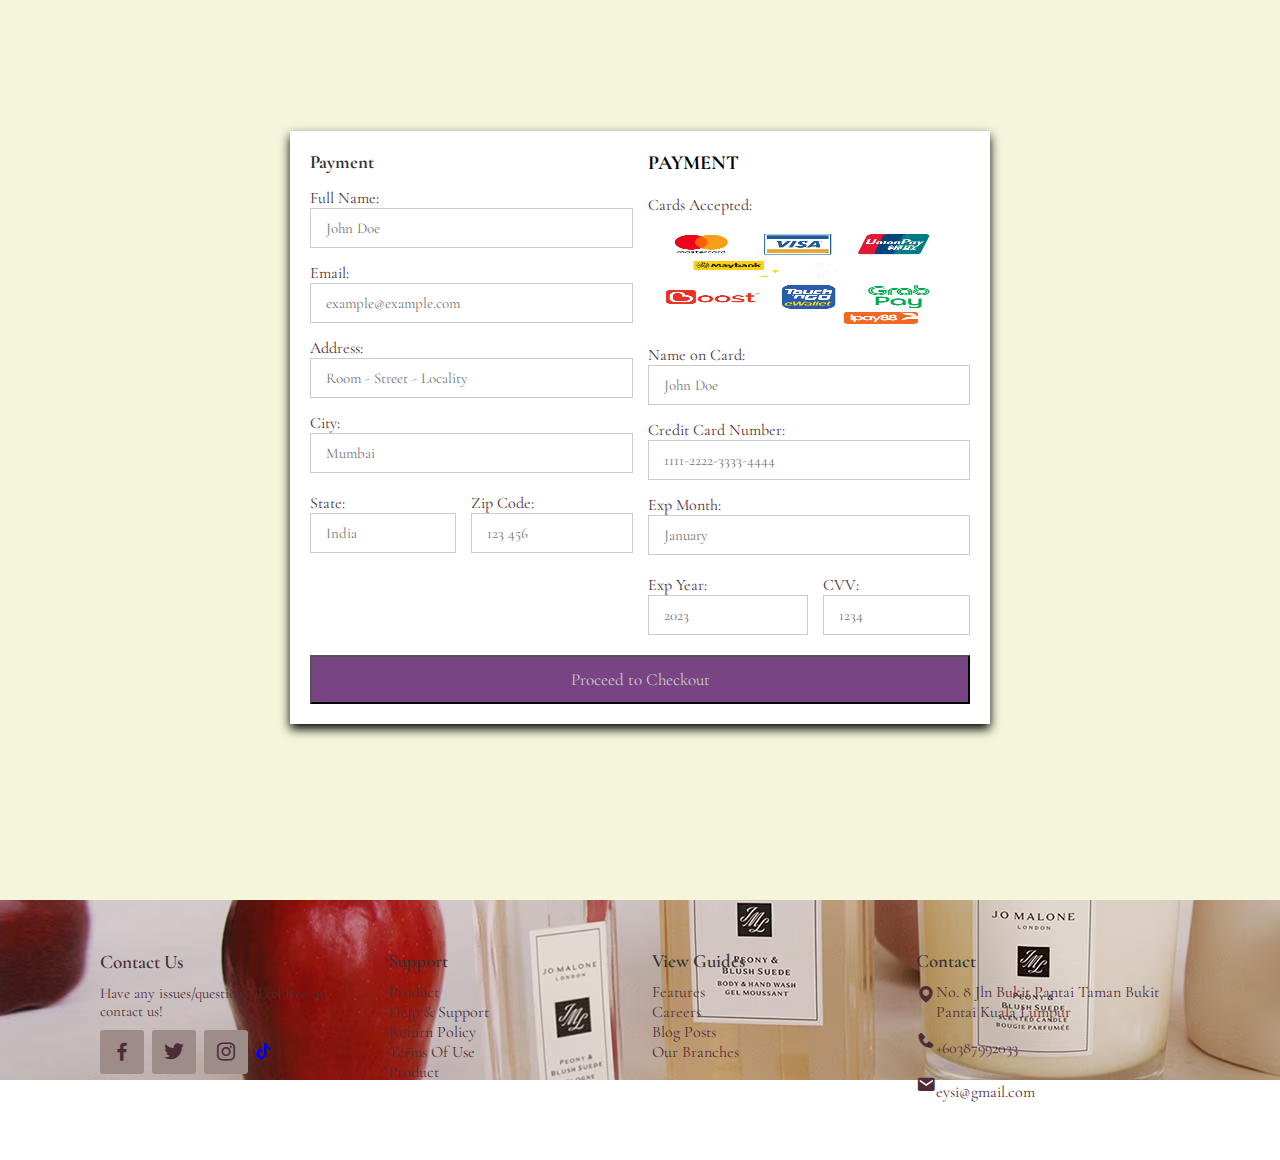
<file: payment.html>
<!DOCTYPE html>
<html lang="en">
<head>
    <meta charset="UTF-8">
    <meta name="viewport" content="width=device-width, initial-scale=1.0">
    <link rel="stylesheet" href="payment.css">
    <link rel="stylesheet" href="https://unpkg.com/boxicons@latest/css/boxicons.min.css">
    <link rel="stylesheet" href="https://cdnjs.cloudflare.com/ajax/libs/font-awesome/5.15.3/css/all.min.css">
    <title>Document</title>
    <script src="https://code.jquery.com/jquery-3.6.0.min.js"></script>
</head>
<body>
    <div class="container">
        <form action="#">
            <div class="row">
                <div class="col">
                    <h3 class="billing address">Payment</h3>
                    <div class="inputBox">
                        <label for="name">Full Name:</label>
                        <input type="text" id="name" name="name" placeholder="John Doe">
                    </div>
                    <div class="inputBox">
                        <label for="email">Email:</label>
                        <input type="text" id="email" name="email" placeholder="example@example.com">
                    </div>
                    <div class="inputBox">
                        <label for="address">Address:</label>
                        <input type="text" id="address" name="address" placeholder="Room - Street - Locality">
                    </div>
                    <div class="inputBox">
                        <label for="city">City:</label>
                        <input type="text" id="city" name="city" placeholder="Mumbai">
                    </div>
                    <div class="flex">
                        <div class="inputBox">
                            <label for="state">State:</label>
                            <input type="text" id="state" name="state" placeholder="India">
                        </div>
                        <div class="inputBox">
                            <label for="zipcode">Zip Code:</label>
                            <input type="text" id="zipcode" name="zipcode" placeholder="123 456">
                        </div>
                    </div>
                </div>
                <div class="col">
                    <h3 class="title">Payment</h3>
                    <div class="inputBox">
                        <span>Cards Accepted:</span>
                        <img src="card_img.png" alt="">
                    </div>
                    <div class="inputBox">
                        <label for="cardname">Name on Card:</label>
                        <input type="text" id="cardname" name="cardname" placeholder="John Doe">
                    </div>
                    <div class="inputBox">
                        <label for="cardnumber">Credit Card Number:</label>
                        <input type="number" id="cardnumber" name="cardnumber" placeholder="1111-2222-3333-4444">
                    </div>
                    <div class="inputBox">
                        <label for="expmonth">Exp Month:</label>
                        <input type="text" id="expmonth" name="expmonth" placeholder="January">
                    </div>
                    <div class="flex">
                        <div class="inputBox">
                            <label for="expyear">Exp Year:</label>
                            <input type="text" id="expyear" name="expyear" placeholder="2023">
                        </div>
                        <div class="inputBox">
                            <label for="cvv">CVV:</label>
                            <input type="number" id="cvv" name="cvv" placeholder="1234">
                        </div>
                    </div>
                </div>
            </div>
            <input type="submit" value="Proceed to Checkout" class="submit-btn">
        </form>
    </div>

    <section class="ContactUs">
        <div class="footer-box">
            <h2>Contact Us</h2>
            <p>Have any issues/questions? Feel free to contact us!</p>
            <div class="social">
                <a href="https://www.facebook.com/"><i class='bx bxl-facebook'></i></a>
                <a href="https://www.twitter.com/"><i class='bx bxl-twitter'></i></a>
                <a href="https://www.instagram.com/"><i class='bx bxl-instagram'></i></a>
                <a href="https://www.tiktok.com/"><i class="fab fa-tiktok"></i></a>
            </div>
        </div>
        <div class="footer-box">
            <h3>Support</h3>
            <ul>
                <li><a href="#">Product</a></li>
                <li><a href="#">Help & Support</a></li>
                <li><a href="#">Return Policy</a></li>
                <li><a href="#">Terms Of Use</a></li>
                <li><a href="#">Product</a></li>
            </ul>
        </div>
        <div class="footer-box">
            <h3>View Guides</h3>
            <ul>
                <li><a href="#">Features</a></li>
                <li><a href="#">Careers</a></li>
                <li><a href="#">Blog Posts</a></li>
                <li><a href="#">Our Branches</a></li>
            </ul>
        </div>
        <div class="footer-box">
            <h3>Contact</h3>
            <div class="contact">
                <span><i class='bx bxs-map'></i>No. 8 Jln Bukit Pantai Taman Bukit Pantai Kuala Lumpur</span>
                <span><i class='bx bxs-phone'></i>+60387992033</span>
                <span><i class='bx bxs-envelope'></i>eysi@gmail.com</span>
            </div>
        </div>
    </section>
</body>
</html>
</file>
<file: payment.css>
/*Google Fonts*/
@import url('https://fonts.googleapis.com/css2?family=Cormorant+Garamond:wght@300;400&display=swap');
*{
    font-family: 'Cormorant Garamond', serif;
    margin :0;
    padding:0;
    box-sizing : border-box;
    scroll-padding-top: 4rem;
    scroll-behavior: smooth;
    list-style:none;
    text-decoration:none;
}
/*variables*/
:root{
    --main-color: #F4B56B;
    --second-color: #9E8C89; 
    --text-color: #4D2C37; 
    --bg-color: #EADDCE;
    /*box shadow*/
    --box-shadow: 2px 2px 10px 4px rgb(14 55 54/ 15%);
}
section {
    padding: 50px 100px;
}
img{ 
    width:100%;
}
body {
    color: var(--text-color);
    background: url('assignmentpic.jpg') no-repeat;
    object-fit: fill;
    height:300px;
    width: 100%;
}
header {
    position:fixed;
    width:100%;
    top:0;
    right:0;
    z-index:1000;
    display: flex;
    justify-content: space-between;
    align-items:center;
    padding:10px 100px;
    transition:0.5s linear;
    background:var(--text-color);
}
.logo img{
    width:60px;
}


.nav-list {
    display: flex;
    justify-content: space-around;
}

.nav-item {
    list-style-type: none;
}

.nav-item a {
    color: #fff;
    padding-right: 20px;
    margin-right: 20px;
    box-sizing: border-box;
    font-size: 1em;
}

.navbar{
    display: flex;
    margin-right: 10px;
    background-color: #000;
}

.navbar a{
    padding: 8px 17px;
    color: var(--bg-color);
    font-size: 1rem;
    text-transform: uppercase;
    font-weight: 500;
    list-style-type: none;   
}

.navbar a:hover{
    background: var(--main-color);
    border-radius: 0.2rem;
    transition: 0.2s all linear;
}
.header-icon{
    font-size:22px;
    cursor: pointer;
    z-index: 10000;
    display: flex;
    column-gap: 0.8rem;
    color:var(--bg-color)
}
.header-icon.bx{
    color:var(--bg-color);
}
.searchiconn{
    color:var(--bg-color);
}
.header-icon.bx:hover{
    color: var(--bg-coli);
}
#menu-icon{
    color: var(--bg-color);
    font-size: 24px;
    z-index:100001;
    cursor: pointer;
    display: none;
}
.search-box{
    position: absolute;
    top:-100%;
    left:auto;
    transform:translate(-50%);
    background:var(--bg-color);
    width:100%
}

.searh-box.active{
    top:110%;
    box-shadow: var(--box-shawdow);
    transition:0.2s all linear;
}
.search-box input {
    padding:20px;
    border:none;
    outline:none;
    width: 100%;
    font-size:1rem;
    color:var(--main-color);
}
.search-box ::placeholder{
    font-size: 1rem;
    font-weight: 500;
}
.home{
    width:100%;
    min-height: 100vh;
    background-repeat: no-repeat;
    background-size: cover;
    background-position: center;
    display: grid;
    grid-template-columns: repeat(suto-fit,minmax(17rem,auto));
    align-items: center;
    gap:1.5rem;
}
.home-text h1{
    font-size:3.4rem;
    color:var(--main-color);
    text-transform:uppercase;
    letter-spacing:1px;
}
.home-text p{
    font-size: 0.938rem;
    color:var(--bg-color);
    margin: 0.5rem 0 1.4rem;
}
.btn{
    padding:10px 40px;
    border-radius: 0.3rem;
    background: var(--main-color);
    color:var(--bg-color);
    font-weight:500;
}
.btn:hover{
    background: #8a8a8a; 
}

.heading{
    text-align: center;
}

.heading h2{
    font-size: 1.8rem;
    text-transform: uppercase;
}

  
h3 {
    margin: 0;
    color: #333;
}


img{
    width:300px;
    height:100px;
}
.container{
    display:flex;
    justify-content:center;
    align-items: center;
    padding:25px;
    min-height: 100vh;
    background:linear-gradient(90deg, #f5f5dc 60%,#f5f5dc 40.1%);
    padding-bottom: 70px;
}
.container form{
    padding:20px;
    width:700px;
    background-color:#ffff ;
    box-shadow: 0 5px 10px rgba(0,0,0,1);
}
.container form .row{
    display:flex;
    flex-wrap: wrap;
    gap:15px;}
    

.container form .row .col{
    flex:1 1 250px;
}
.container form .row .col .title{
    font-size: 20px;
    color:black;
    padding-bottom: 5px;
    text-transform:uppercase;

}
.container form .row .col .inputBox{
    margin:15px 0;

}
.container form .row .col .inputBox span{
    margin-bottom: 10px;
    display:block;
}
.container form .row .col .inputBox input{
    width:100%;
    border:1px solid #ccc;
    padding:10px 15px;
    font-size: 15px;
    text-transform: none;
}
.container form .row .col .inputBox input:focus{
    border:1px solid #000;
}
.container form .row .col .flex{
    display:flex;
    gap:15px;
}
.container form .row .col .flex .inputBox{
    margin-top: 5px;
}
.container form .row .col .flex .img{
    height:34px;
    margin-top: 5px;
    filter:drop-shadow(0 0 1px #000);
}
.container form .submit-btn{
    width:100%;
    padding:12px;
    font-size: 17px;
    background: #784483;
    color:#ccc;
    margin-top: 5px;
    cursor:pointer;
}
.container form .submit-btn:hover{
    background-color: #133a3d;
} 






.footer {
    background-color: #f2f2f2;
    padding: 10px;
    text-align: center;
    font-size: 14px;
}

.ContactUs{
    display: grid;
    grid-template-columns: repeat(auto-fit, minmax(240px, auto));
    gap: 1.5rem;
}
.footer-box h2{
    font-size: 1.2rem;
    font-weight: 600;
    margin-bottom: 10px;
}
.footer-box p{
    font-size: 0.938rem;
    margin-bottom: 10px;
}
.social{
    display: flex;
    align-items: center;
    column-gap: 0.5rem;
}
.social a .bx{
    font-size: 24px;
    color: var(--text-color);
    padding:10px;
    background: var(--second-color);
    border-radius: 0.2rem;
}
.social a .bx:hover{
    background: var(--main-color);
    color: var(--bg-color);
}
.footer-box h3{
    font-weight:600;
    margin-bottom: 10px;
}
.footer-box li a{
    color: var(--text-color);
}
.footer-box li a:hover{
    color: var(--main-color);
}
.contact{
    display: flex;
    flex-direction: column;
    row-gap: 0.5rem;
}
.contact span{
    display: flex;
    align-items: center;
}
.contact i {
    font-size: 20px;
    margin-bottom: 1rem;
}


/* CSS responsive design */

@media screen and (max-width: 768px) {
    .nav-list {
        flex-direction: column;
    }
    .nav-item {
        margin-bottom: 10px;
    }
    .nav-item a {
        font-size: 0.8em;
    }
}

@media screen and (min-width: 769px) and (max-width: 1023px) {
    .nav-list {
        flex-direction: column;
    }
    .nav-item {
        margin-bottom: 10px;
    }
}

@media screen and (min-width: 1024px) {
    
}
</file>
